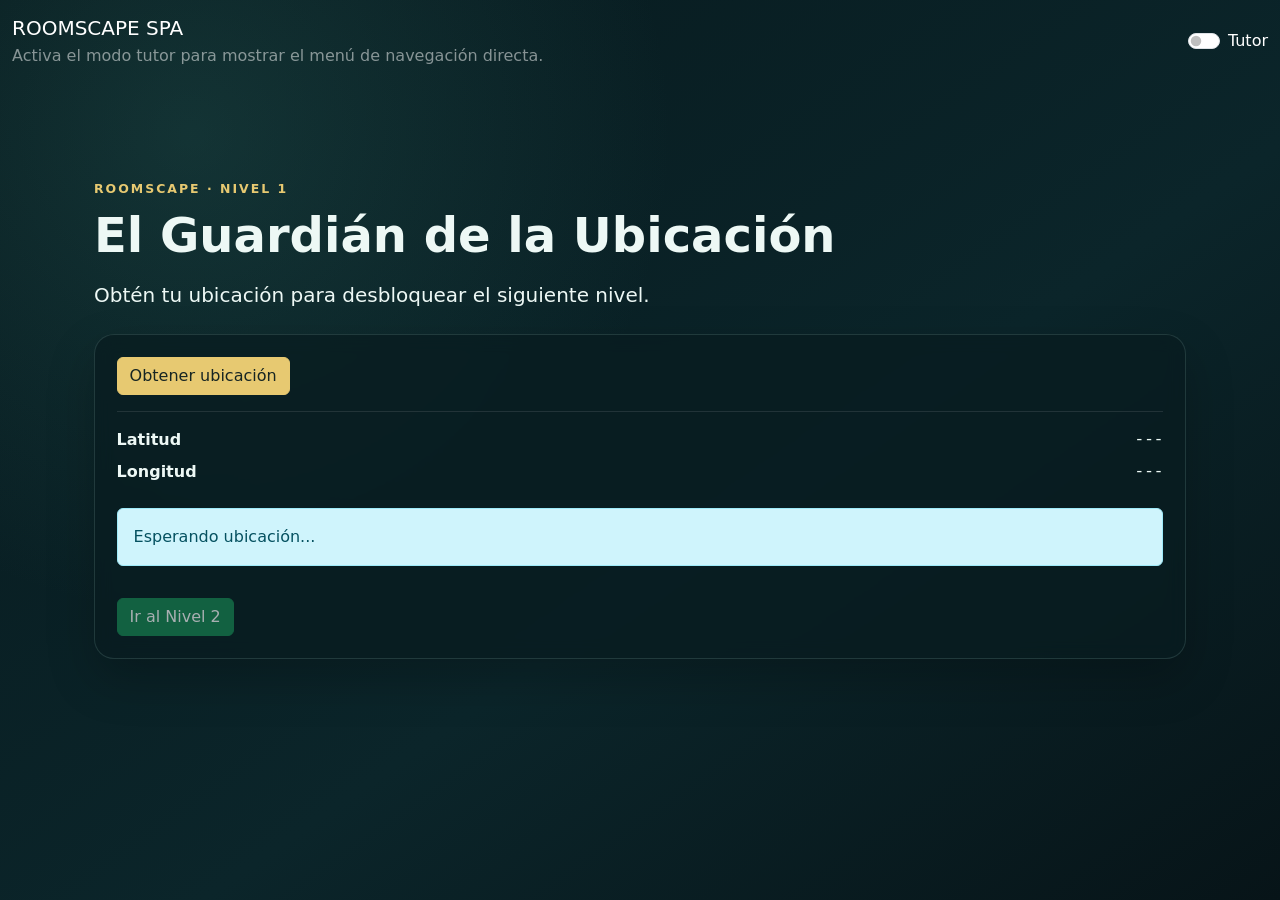
<file: Index.html>
<!DOCTYPE html>
<html lang="es">
<head>
    <meta charset="UTF-8">
    <meta name="viewport" content="width=device-width, initial-scale=1.0">
    <title>ROOMSCAPE SPA</title>
    <link href="https://cdn.jsdelivr.net/npm/bootstrap@5.3.0/dist/css/bootstrap.min.css" rel="stylesheet">
    <link href="CSS/Style.css" rel="stylesheet">
</head>
<body class="nivel2-body">
    <div class="container-fluid py-3">
        <div class="d-flex flex-column flex-md-row justify-content-between align-items-start align-items-md-center gap-3 text-white">
            <div>
                <h1 class="h5 mb-1">ROOMSCAPE SPA</h1>
                <p class="mb-0 text-white-50">Activa el modo tutor para mostrar el menú de navegación directa.</p>
            </div>
            <div class="form-check form-switch text-white">
                <input class="form-check-input" type="checkbox" id="tutorSwitch">
                <label class="form-check-label" for="tutorSwitch">Tutor</label>
            </div>
        </div>

        <div id="tutorMenu" class="d-none mt-3">
            <div class="card bg-dark bg-opacity-75 border-secondary">
                <div class="card-body p-3">
                    <div class="d-flex flex-wrap gap-2">
                        <button type="button" class="btn btn-outline-light btn-sm" data-tutor-route="nivel1">Nivel 1</button>
                        <button type="button" class="btn btn-outline-light btn-sm" data-tutor-route="nivel2">Nivel 2</button>
                        <button type="button" class="btn btn-outline-light btn-sm" data-tutor-route="nivel3">Nivel 3</button>
                        <button type="button" class="btn btn-outline-light btn-sm" data-tutor-route="nivel4">Nivel 4</button>
                        <button type="button" class="btn btn-outline-light btn-sm" data-tutor-route="nivel5">Nivel 5</button>
                    </div>
                </div>
            </div>
        </div>
    </div>

    <main id="app" class="container py-4 py-lg-5">
        <div class="text-center text-white py-5">
            <h1 class="display-6 fw-bold">ROOMSCAPE</h1>
            <p class="lead">Cargando el primer nivel...</p>
        </div>
    </main>

    <script src="JS/script.js"></script>
</body>
</html>
</file>
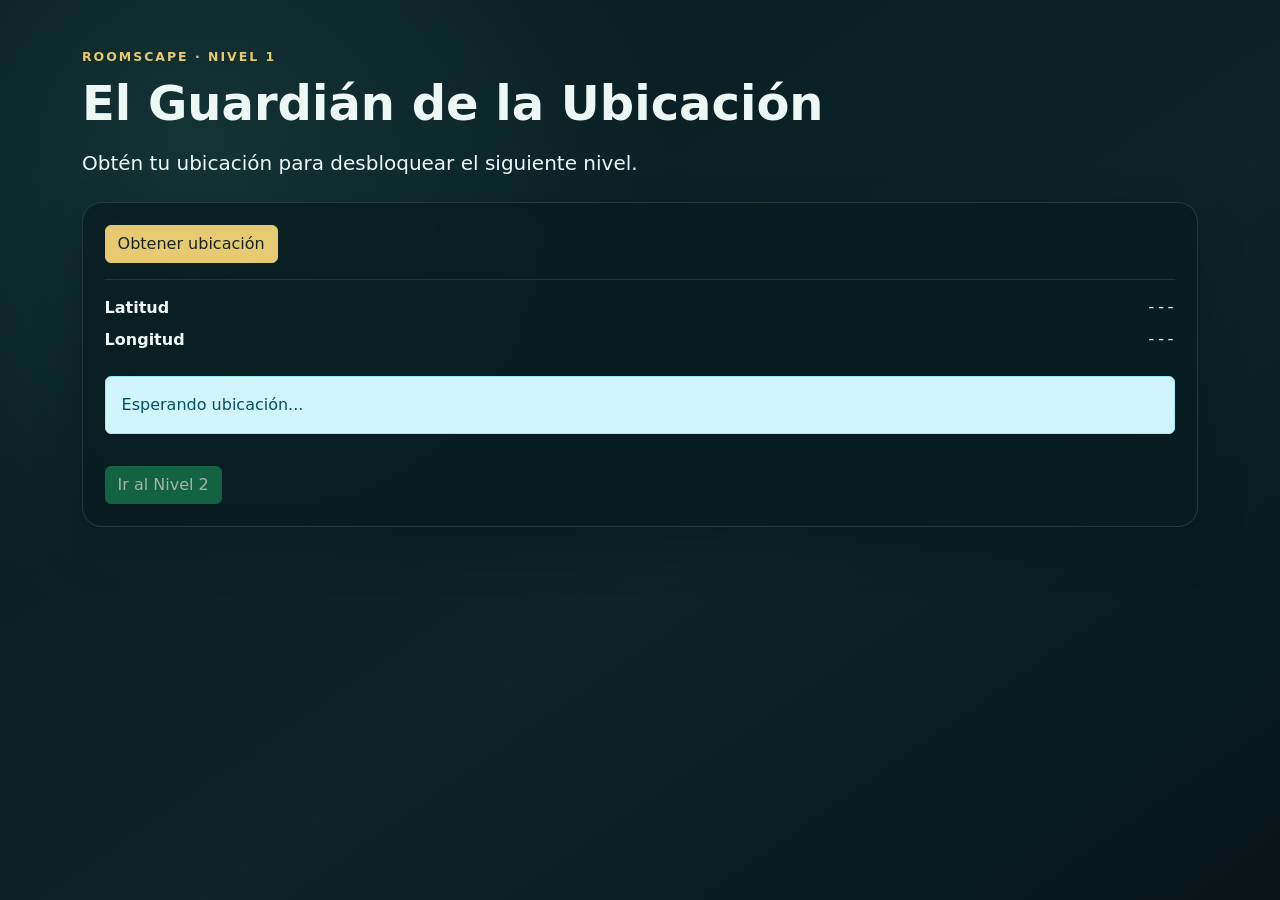
<file: HTML/nivel1.html>
<!DOCTYPE html>
<html lang="es">

<head>
    <meta charset="UTF-8">
    <meta name="viewport" content="width=device-width, initial-scale=1.0">
    <title>Nivel 1: El guardián de la ubicación</title>
    <link href="https://cdn.jsdelivr.net/npm/bootstrap@5.3.0/dist/css/bootstrap.min.css" rel="stylesheet">
    <link href="../CSS/Style.css" rel="stylesheet">
</head>

<body class="nivel2-body">
    <main class="container py-4 py-lg-5">
        <header class="mb-4">
            <p class="nivel2-kicker mb-2">ROOMSCAPE · NIVEL 1</p>
            <h1 class="display-5 fw-bold mb-3">El Guardián de la Ubicación</h1>
            <p class="lead mb-0">Obtén tu ubicación para desbloquear el siguiente nivel.</p>
        </header>

        <section class="nivel2-panel">
            <div class="mb-3">
                <button id="btnUbicacion" class="btn btn-warning">Obtener ubicación</button>
            </div>

            <hr class="border-secondary">

            <dl class="row mb-3">
                <dt class="col-4">Latitud</dt>
                <dd id="latitud" class="col-8 text-end font-monospace">---</dd>
                <dt class="col-4">Longitud</dt>
                <dd id="longitud" class="col-8 text-end font-monospace">---</dd>
            </dl>

            <div id="mensaje" class="alert alert-info">
                Esperando ubicación...
            </div>

            <button id="btnSiguiente" class="btn btn-success mt-3" disabled>Ir al Nivel 2</button>
        </section>
    </main>

    <script src="../JS/app-nivel1.js"></script>

</body>

</html>
</file>
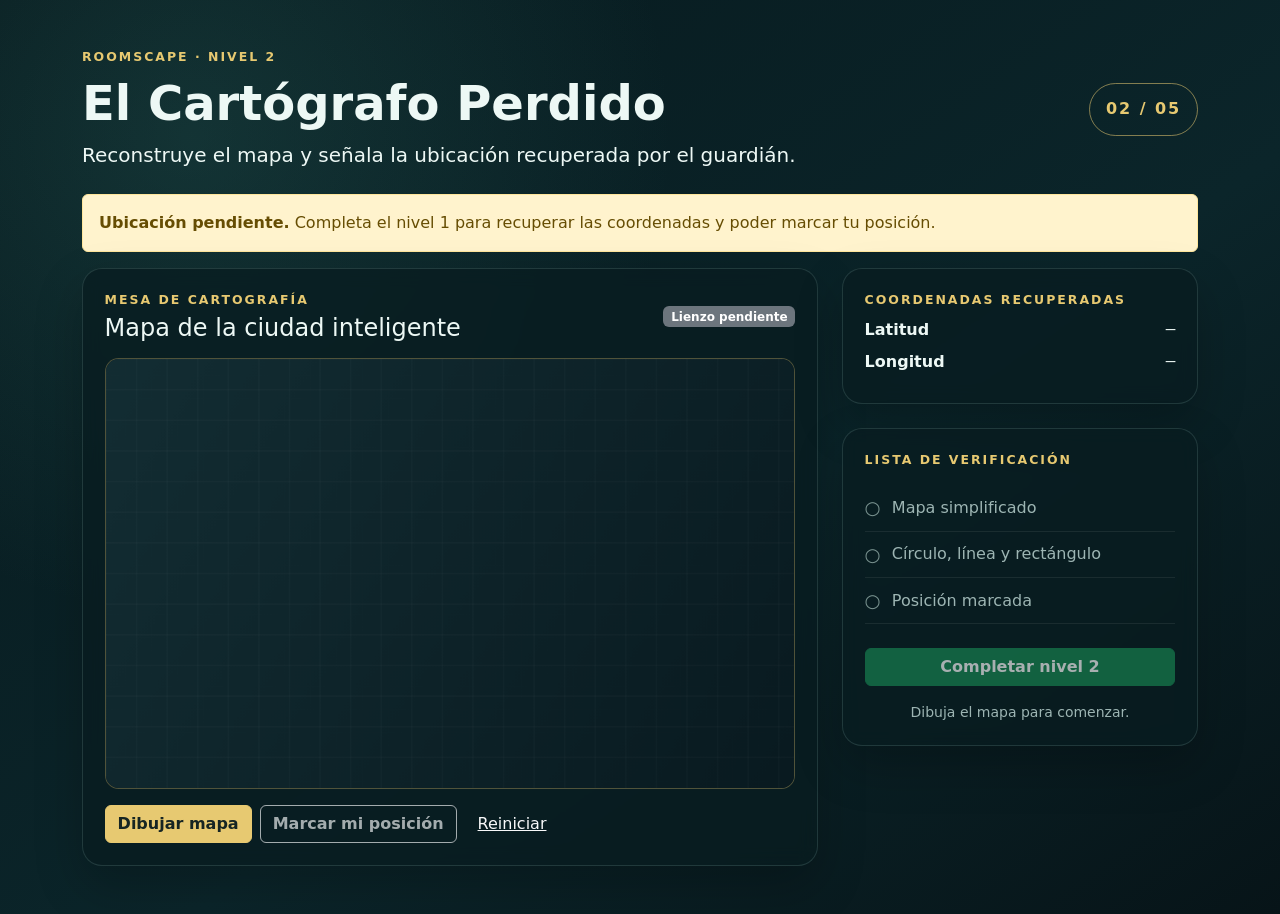
<file: HTML/nivel2.html>
<!DOCTYPE html>
<html lang="es">
<head>
    <meta charset="UTF-8">
    <meta name="viewport" content="width=device-width, initial-scale=1.0">
    <title>Nivel 2: El Cartógrafo Perdido</title>
    <link href="https://cdn.jsdelivr.net/npm/bootstrap@5.3.0/dist/css/bootstrap.min.css" rel="stylesheet">
    <link href="../CSS/Style.css" rel="stylesheet">
</head>
<body class="nivel2-body">
    <main class="container py-4 py-lg-5">
        <header class="nivel2-header mb-4">
            <div>
                <p class="nivel2-kicker mb-2">ROOMSCAPE · NIVEL 2</p>
                <h1 class="display-5 fw-bold mb-2">El Cartógrafo Perdido</h1>
                <p class="lead mb-0">Reconstruye el mapa y señala la ubicación recuperada por el guardián.</p>
            </div>
            <div class="nivel2-badge" aria-label="Progreso: nivel 2 de 5">02 / 05</div>
        </header>

        <div id="alertaUbicacion" class="alert alert-warning d-none" role="alert"></div>

        <div class="row g-4">
            <section class="col-lg-8" aria-labelledby="tituloLienzo">
                <div class="nivel2-panel h-100">
                    <div class="d-flex flex-wrap justify-content-between align-items-center gap-2 mb-3">
                        <div>
                            <p class="nivel2-label mb-1">MESA DE CARTOGRAFÍA</p>
                            <h2 id="tituloLienzo" class="h4 mb-0">Mapa de la ciudad inteligente</h2>
                        </div>
                        <span id="estadoLienzo" class="badge text-bg-secondary">Lienzo pendiente</span>
                    </div>

                    <div class="nivel2-canvas-wrap">
                        <canvas id="mapaCanvas" width="900" height="560" aria-label="Mapa simplificado de la ciudad inteligente">
                            Tu navegador no admite Canvas.
                        </canvas>
                    </div>

                    <div class="d-flex flex-wrap gap-2 mt-3">
                        <button id="btnDibujarMapa" class="btn btn-warning fw-semibold" type="button">Dibujar mapa</button>
                        <button id="btnMarcarPosicion" class="btn btn-outline-light fw-semibold" type="button" disabled>Marcar mi posición</button>
                        <button id="btnReiniciar" class="btn btn-link text-light" type="button">Reiniciar</button>
                    </div>
                </div>
            </section>

            <aside class="col-lg-4">
                <div class="nivel2-panel mb-4">
                    <p class="nivel2-label mb-2">COORDENADAS RECUPERADAS</p>
                    <dl class="row mb-0">
                        <dt class="col-4">Latitud</dt>
                        <dd id="valorLatitud" class="col-8 text-end font-monospace">—</dd>
                        <dt class="col-4">Longitud</dt>
                        <dd id="valorLongitud" class="col-8 text-end font-monospace">—</dd>
                    </dl>
                </div>

                <div class="nivel2-panel">
                    <p class="nivel2-label mb-3">LISTA DE VERIFICACIÓN</p>
                    <ul class="list-unstyled nivel2-checklist mb-4">
                        <li id="checkMapa"><span aria-hidden="true">○</span> Mapa simplificado</li>
                        <li id="checkFiguras"><span aria-hidden="true">○</span> Círculo, línea y rectángulo</li>
                        <li id="checkPosicion"><span aria-hidden="true">○</span> Posición marcada</li>
                    </ul>
                    <button id="btnContinuar" class="btn btn-success w-100 fw-semibold" type="button" disabled>
                        Completar nivel 2
                    </button>
                    <p id="mensajeProgreso" class="small text-center text-secondary mt-3 mb-0" aria-live="polite">
                        Dibuja el mapa para comenzar.
                    </p>
                </div>
            </aside>
        </div>
    </main>

    <script src="../JS/app-nivel2.js"></script>
</body>
</html>
</file>
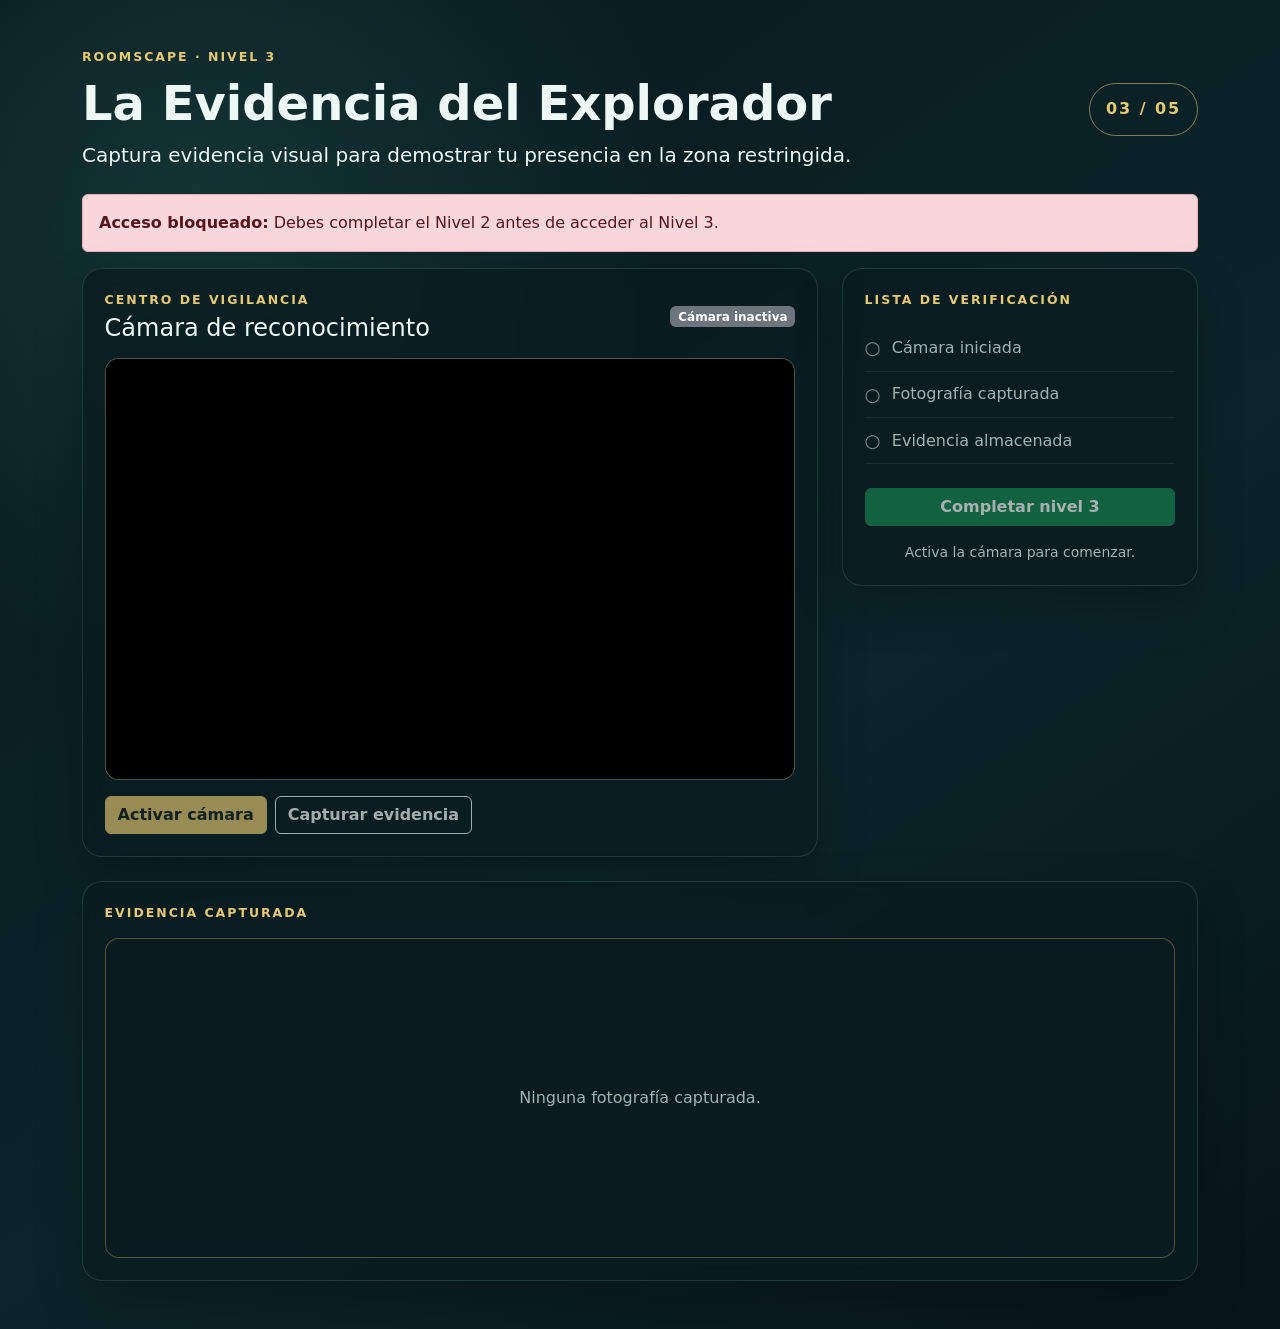
<file: HTML/nivel3.html>
<!DOCTYPE html>
<html lang="es">
<head>
    <meta charset="UTF-8">
    <meta name="viewport" content="width=device-width, initial-scale=1.0">
    <title>Nivel 3: La Evidencia del Explorador</title>

    <link href="https://cdn.jsdelivr.net/npm/bootstrap@5.3.0/dist/css/bootstrap.min.css" rel="stylesheet">
    <link href="../CSS/Style.css" rel="stylesheet">
</head>

<body class="nivel3-body">

<main class="container py-4 py-lg-5">

    <header class="nivel3-header mb-4">

        <div>
            <p class="nivel3-kicker mb-2">
                ROOMSCAPE · NIVEL 3
            </p>

            <h1 class="display-5 fw-bold mb-2">
                La Evidencia del Explorador
            </h1>

            <p class="lead mb-0">
                Captura evidencia visual para demostrar tu presencia
                en la zona restringida.
            </p>
        </div>

        <div class="nivel3-badge">
            03 / 05
        </div>

    </header>

    <div
        id="alertaNivel"
        class="alert alert-danger d-none"
        role="alert">
    </div>

    <div
        id="alertaCamara"
        class="alert alert-warning d-none"
        role="alert">
    </div>

    <div class="row g-4">

        <!-- VIDEO -->
        <section class="col-lg-8">

            <div class="nivel3-panel h-100">

                <div class="d-flex justify-content-between align-items-center mb-3">

                    <div>
                        <p class="nivel3-label mb-1">
                            CENTRO DE VIGILANCIA
                        </p>

                        <h2 class="h4 mb-0">
                            Cámara de reconocimiento
                        </h2>
                    </div>

                    <span
                        id="estadoCamara"
                        class="badge text-bg-secondary">
                        Cámara inactiva
                    </span>

                </div>

                <div class="nivel3-video-wrap">

                    <video
                        id="video"
                        autoplay
                        playsinline
                        muted>
                    </video>

                </div>

                <div class="d-flex flex-wrap gap-2 mt-3">

                    <button
                        id="btnActivarCamara"
                        class="btn btn-warning fw-semibold">

                        Activar cámara

                    </button>

                    <button
                        id="btnCapturar"
                        class="btn btn-outline-light fw-semibold"
                        disabled>

                        Capturar evidencia

                    </button>

                </div>

            </div>

        </section>

        <!-- PANEL DERECHO -->
        <aside class="col-lg-4">

            <div class="nivel3-panel mb-4">

                <p class="nivel3-label mb-3">
                    LISTA DE VERIFICACIÓN
                </p>

                <ul class="list-unstyled nivel3-checklist mb-4">

                    <li id="checkCamara">
                        <span>○</span>
                        Cámara iniciada
                    </li>

                    <li id="checkFoto">
                        <span>○</span>
                        Fotografía capturada
                    </li>

                    <li id="checkGuardado">
                        <span>○</span>
                        Evidencia almacenada
                    </li>

                </ul>

                <button
                    id="btnCompletar"
                    class="btn btn-success w-100 fw-semibold"
                    disabled>

                    Completar nivel 3

                </button>

                <p
                    id="mensajeProgreso"
                    class="small text-center text-secondary mt-3 mb-0">

                    Activa la cámara para comenzar.

                </p>

            </div>

        </aside>

    </div>

    <!-- FOTO -->
    <div class="row mt-4">

        <div class="col-12">

            <div class="nivel3-panel">

                <p class="nivel3-label mb-3">
                    EVIDENCIA CAPTURADA
                </p>

                <div class="nivel3-foto-wrap">

                    <img
                        id="fotoCapturada"
                        class="img-fluid d-none"
                        alt="Evidencia capturada">

                    <div
                        id="placeholderFoto"
                        class="nivel3-placeholder">

                        Ninguna fotografía capturada.

                    </div>

                </div>

            </div>

        </div>

    </div>

</main>

<canvas
    id="canvasCaptura"
    width="640"
    height="480"
    class="d-none">
</canvas>

<script src="../JS/app-nivel3.js"></script>

</body>
</html>
</file>
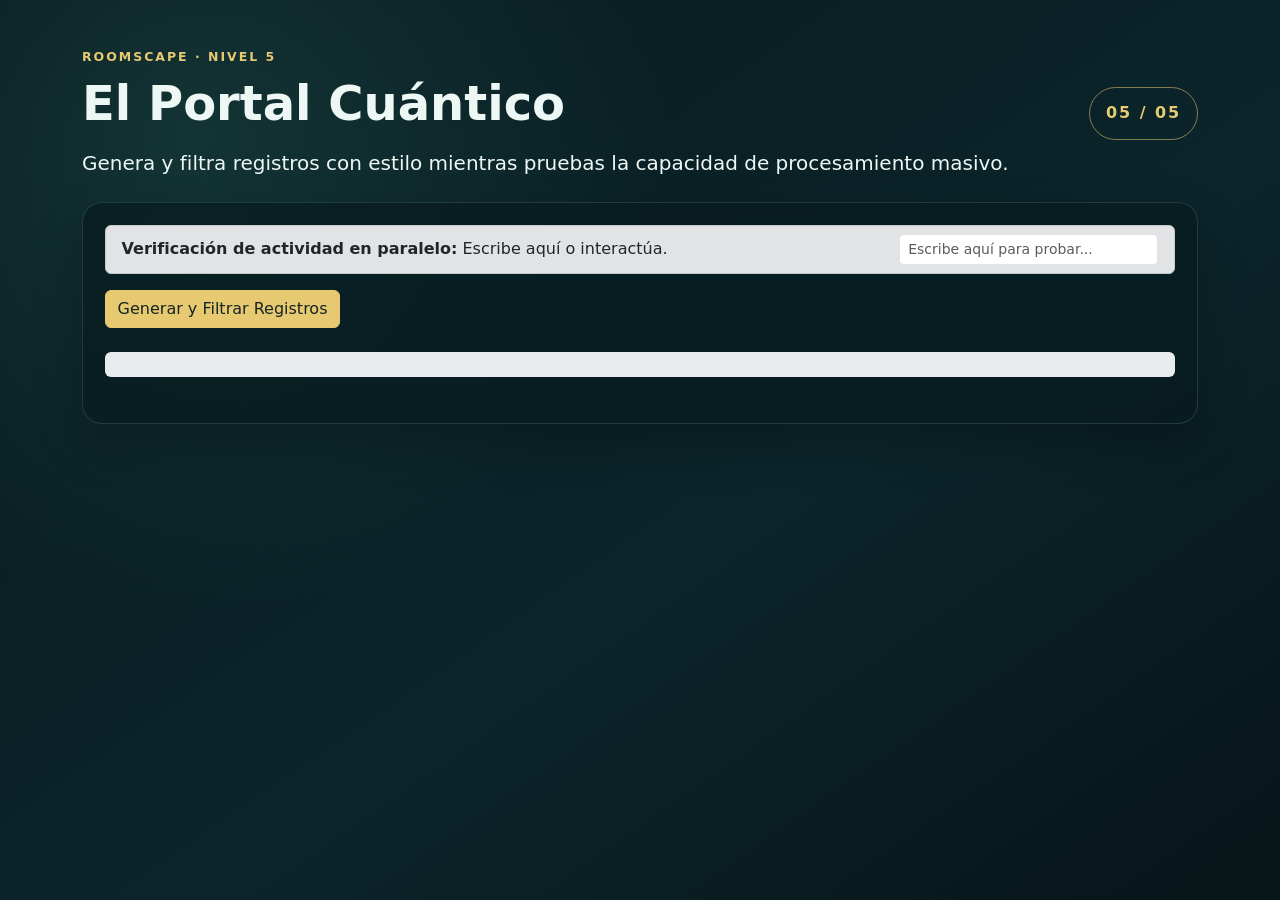
<file: HTML/nivel5.html>
<!DOCTYPE html>
<html lang="es">
<head>
    <meta charset="UTF-8">
    <meta name="viewport" content="width=device-width, initial-scale=1.0">
    <title>Nivel 5: El Portal Cuántico</title>
    <link href="https://cdn.jsdelivr.net/npm/bootstrap@5.3.0/dist/css/bootstrap.min.css" rel="stylesheet">
    <link href="../CSS/Style.css" rel="stylesheet">
</head>
<body class="nivel3-body">
    <main class="container py-4 py-lg-5">
        <header class="nivel3-header mb-4">
            <div>
                <p class="nivel3-kicker mb-2">ROOMSCAPE · NIVEL 5</p>
                <h1 class="display-5 fw-bold mb-3">El Portal Cuántico</h1>
                <p class="lead mb-0">Genera y filtra registros con estilo mientras pruebas la capacidad de procesamiento masivo.</p>
            </div>
            <div class="nivel3-badge">05 / 05</div>
        </header>

        <section class="nivel3-panel">
            <div class="alert alert-secondary py-2 text-dark d-flex justify-content-between align-items-center">
                <span><strong>Verificación de actividad en paralelo:</strong> Escribe aquí o interactúa.</span>
                <input type="text" class="form-control form-control-sm w-25" placeholder="Escribe aquí para probar...">
            </div>

            <div class="d-flex gap-2 mb-4">
                <button class="btn btn-warning" id="btnNivel5">Generar y Filtrar Registros</button>
                <button class="btn btn-success d-none" id="btnExportar">Descargar JSON Estadístico</button>
            </div>

            <div class="progress mb-4" style="height: 25px;">
                <div id="barraN5" class="progress-bar progress-bar-striped progress-bar-animated bg-success" role="progressbar" style="width: 0%;">0%</div>
            </div>

            <div id="resultadosN5" class="card text-dark shadow-sm d-none"></div>
        </section>
    </main>

    <script src="../JS/utils/simulador.js"></script>
    <script src="../JS/app-nivel5.js"></script>
</body>
</html>
</file>
<file: CSS/Style.css>
.nivel2-body {
    min-height: 100vh;
    color: #edf8f5;
    background:
        radial-gradient(circle at 15% 15%, rgba(55, 126, 117, .24), transparent 30rem),
        linear-gradient(145deg, #07191d 0%, #0b252a 58%, #071418 100%);
}

.nivel2-header {
    display: flex;
    align-items: center;
    justify-content: space-between;
    gap: 1rem;
}

.nivel2-kicker,
.nivel2-label {
    color: #e7c971;
    font-size: .78rem;
    font-weight: 800;
    letter-spacing: .16em;
}

.nivel2-badge {
    flex: 0 0 auto;
    padding: .85rem 1rem;
    border: 1px solid rgba(231, 201, 113, .55);
    border-radius: 999px;
    color: #e7c971;
    font-weight: 800;
    letter-spacing: .12em;
}

.nivel2-panel {
    padding: 1.35rem;
    border: 1px solid rgba(177, 223, 211, .15);
    border-radius: 1.25rem;
    background: rgba(8, 28, 32, .76);
    box-shadow: 0 1.25rem 3rem rgba(0, 0, 0, .22);
    backdrop-filter: blur(9px);
}

.nivel2-canvas-wrap {
    overflow: hidden;
    border: 1px solid rgba(231, 201, 113, .32);
    border-radius: .85rem;
    background: #091a20;
}

#mapaCanvas {
    display: block;
    width: 100%;
    height: auto;
    aspect-ratio: 900 / 560;
}

.nivel2-checklist li {
    display: flex;
    gap: .7rem;
    align-items: center;
    padding: .55rem 0;
    color: #9db5b3;
    border-bottom: 1px solid rgba(255, 255, 255, .07);
}

.nivel2-checklist li span {
    color: #78918e;
    font-size: 1.15rem;
    font-weight: 800;
}

.nivel2-checklist li.completado {
    color: #dcf8e8;
}

.nivel2-checklist li.completado span {
    color: #55d98b;
}

.nivel2-body .btn-warning {
    color: #162523;
    background-color: #e7c971;
    border-color: #e7c971;
}

.nivel2-body .text-secondary {
    color: #9db5b3 !important;
}

@media (max-width: 575.98px) {
    .nivel2-header {
        align-items: flex-start;
    }

    .nivel2-header .lead {
        font-size: 1rem;
    }

    .nivel2-badge {
        padding: .6rem .75rem;
    }

    .nivel2-panel {
        padding: 1rem;
    }
}

/* ==========================================
   NIVEL 3
========================================== */

.nivel3-body {
    min-height: 100vh;
    color: #edf8f5;

    background:
        radial-gradient(circle at 15% 15%, rgba(55, 126, 117, .24), transparent 30rem),
        linear-gradient(145deg, #07191d 0%, #0b252a 58%, #071418 100%);
}

.nivel3-header {
    display: flex;
    justify-content: space-between;
    align-items: center;
    gap: 1rem;
}

.nivel3-kicker,
.nivel3-label {
    color: #e7c971;
    font-size: .78rem;
    font-weight: 800;
    letter-spacing: .16em;
}

.nivel3-badge {
    flex: 0 0 auto;

    padding: .85rem 1rem;

    border: 1px solid rgba(231, 201, 113, .55);

    border-radius: 999px;

    color: #e7c971;

    font-weight: 800;

    letter-spacing: .12em;
}

.nivel3-panel {

    padding: 1.35rem;

    border: 1px solid rgba(177, 223, 211, .15);

    border-radius: 1.25rem;

    background: rgba(8, 28, 32, .76);

    box-shadow: 0 1.25rem 3rem rgba(0, 0, 0, .22);

    backdrop-filter: blur(9px);
}

.nivel3-video-wrap {

    overflow: hidden;

    border-radius: .85rem;

    border: 1px solid rgba(231, 201, 113, .32);

    background: #091a20;
}

#video {

    width: 100%;

    min-height: 420px;

    display: block;

    object-fit: cover;

    background: black;
}

.nivel3-foto-wrap {

    min-height: 320px;

    display: flex;

    justify-content: center;

    align-items: center;

    border-radius: .85rem;

    border: 1px solid rgba(231, 201, 113, .32);

    background: #091a20;

    overflow: hidden;
}

#fotoCapturada {

    max-height: 500px;

    width: auto;
    
    max-width: 100%;
}

.nivel3-placeholder {

    color: #9db5b3;

    text-align: center;

    padding: 2rem;
}

.nivel3-checklist li {

    display: flex;

    gap: .7rem;

    align-items: center;

    padding: .55rem 0;

    color: #9db5b3;

    border-bottom: 1px solid rgba(255, 255, 255, .07);
}

.nivel3-checklist li span {

    color: #78918e;

    font-size: 1.15rem;

    font-weight: 800;
}

.nivel3-checklist li.completado {

    color: #dcf8e8;
}

.nivel3-checklist li.completado span {

    color: #55d98b;
}

.nivel3-body .btn-warning {

    color: #162523;

    background-color: #e7c971;

    border-color: #e7c971;
}

.nivel3-body .text-secondary {

    color: #9db5b3 !important;
}
</file>
